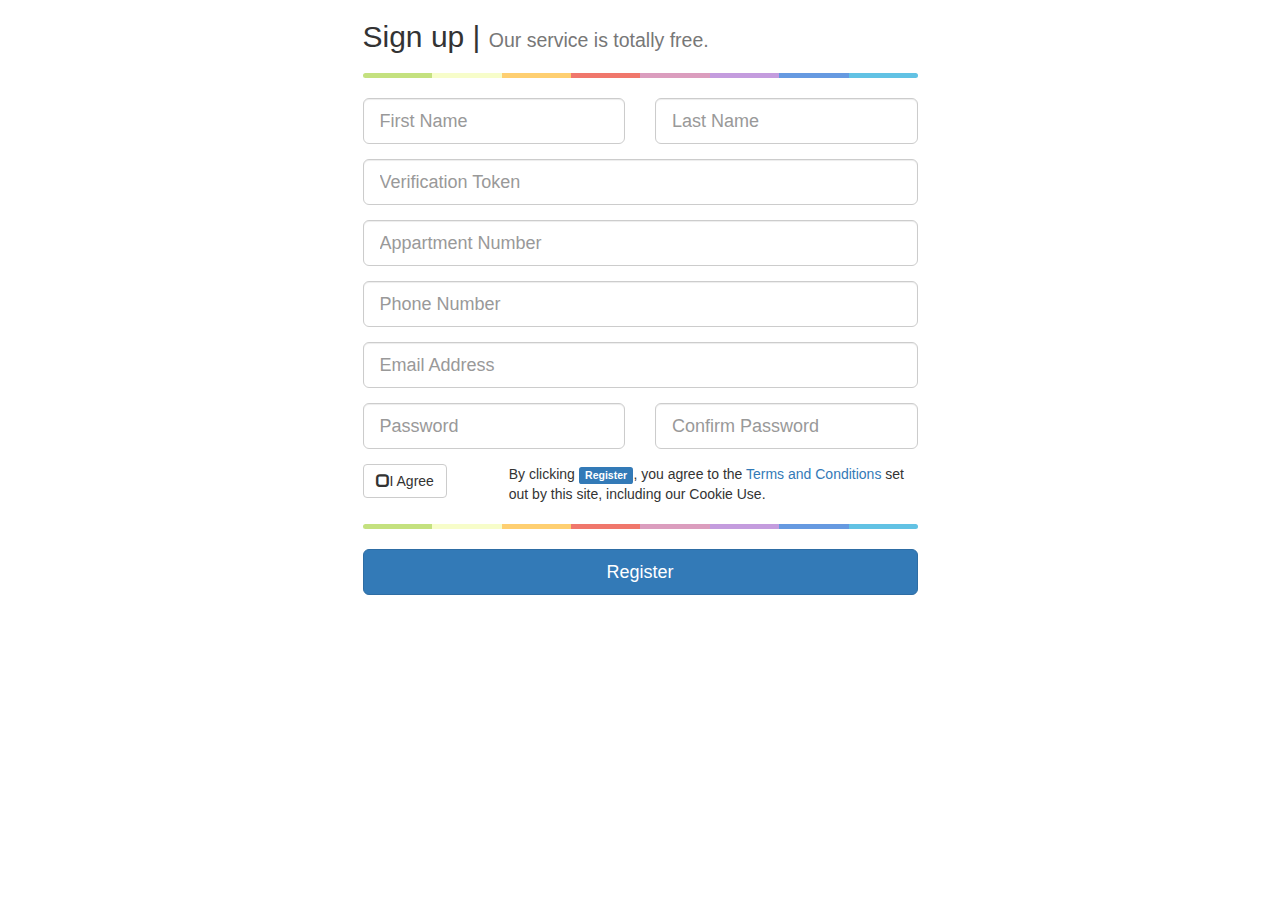
<file: Client/NeighboursCommunitySystem.Client/NeighboursCommunitySystem.Client/register.html>
﻿<!DOCTYPE html>
<html>
<head>
    <title></title>
    <meta charset="utf-8" />
    <link rel="stylesheet" type="text/css" href="sources/libs/bootstrap/Content/bootstrap.min.css">
    
    <!--TODO: Export to CSS file and reference it here-->
    <style>
        .colorgraph {
            height: 5px;
            border-top: 0;
            background: #c4e17f;
            border-radius: 5px;
            background-image: -webkit-linear-gradient(left, #c4e17f, #c4e17f 12.5%, #f7fdca 12.5%, #f7fdca 25%, #fecf71 25%, #fecf71 37.5%, #f0776c 37.5%, #f0776c 50%, #db9dbe 50%, #db9dbe 62.5%, #c49cde 62.5%, #c49cde 75%, #669ae1 75%, #669ae1 87.5%, #62c2e4 87.5%, #62c2e4);
            background-image: -moz-linear-gradient(left, #c4e17f, #c4e17f 12.5%, #f7fdca 12.5%, #f7fdca 25%, #fecf71 25%, #fecf71 37.5%, #f0776c 37.5%, #f0776c 50%, #db9dbe 50%, #db9dbe 62.5%, #c49cde 62.5%, #c49cde 75%, #669ae1 75%, #669ae1 87.5%, #62c2e4 87.5%, #62c2e4);
            background-image: -o-linear-gradient(left, #c4e17f, #c4e17f 12.5%, #f7fdca 12.5%, #f7fdca 25%, #fecf71 25%, #fecf71 37.5%, #f0776c 37.5%, #f0776c 50%, #db9dbe 50%, #db9dbe 62.5%, #c49cde 62.5%, #c49cde 75%, #669ae1 75%, #669ae1 87.5%, #62c2e4 87.5%, #62c2e4);
            background-image: linear-gradient(to right, #c4e17f, #c4e17f 12.5%, #f7fdca 12.5%, #f7fdca 25%, #fecf71 25%, #fecf71 37.5%, #f0776c 37.5%, #f0776c 50%, #db9dbe 50%, #db9dbe 62.5%, #c49cde 62.5%, #c49cde 75%, #669ae1 75%, #669ae1 87.5%, #62c2e4 87.5%, #62c2e4);
        }
    </style>
</head>
<body>
    <div class="container">
        <div class="row">
            <div class="col-xs-12 col-sm-8 col-md-6 col-sm-offset-2 col-md-offset-3">
                <form role="form">
                    <h2>Sign up | <small> Our service is totally free.</small></h2>
                    <hr class="colorgraph">
                    <div class="row">
                        <div class="col-xs-12 col-sm-6 col-md-6">
                            <div class="form-group">
                                <input type="text" name="first_name" id="first_name" class="form-control input-lg" placeholder="First Name" tabindex="1">
                            </div>
                        </div>
                        <div class="col-xs-12 col-sm-6 col-md-6">
                            <div class="form-group">
                                <input type="text" name="last_name" id="last_name" class="form-control input-lg" placeholder="Last Name" tabindex="2">
                            </div>
                        </div>
                    </div>
                    <div class="form-group">
                        <input type="text" name="verification_token" id="verification_token" class="form-control input-lg" placeholder="Verification Token" tabindex="3">
                    </div>
                    <div class="form-group">
                        <input type="text" name="appartment_number" id="appartment_number" class="form-control input-lg" placeholder="Appartment Number" tabindex="5">
                    </div>
                    <div class="form-group">
                        <input type="text" name="phone_number" id="phone_number" class="form-control input-lg" placeholder="Phone Number" tabindex="6">
                    </div>
                    <div class="form-group">
                        <input type="email" name="email" id="email" class="form-control input-lg" placeholder="Email Address" tabindex="7">
                    </div>
                    <div class="row">
                        <div class="col-xs-12 col-sm-6 col-md-6">
                            <div class="form-group">
                                <input type="password" name="password" id="password" class="form-control input-lg" placeholder="Password" tabindex="8">
                            </div>
                        </div>
                        <div class="col-xs-12 col-sm-6 col-md-6">
                            <div class="form-group">
                                <input type="password" name="password_confirmation" id="password_confirmation" class="form-control input-lg" placeholder="Confirm Password" tabindex="9">
                            </div>
                        </div>
                    </div>
                    <div class="row">
                        <div class="col-xs-4 col-sm-3 col-md-3">
                            <span class="button-checkbox">
                                <button type="button" class="btn" data-color="info" tabindex="10">I Agree</button>
                                <input type="checkbox" name="t_and_c" id="t_and_c" class="hidden" value="1">
                            </span>
                        </div>
                        <div class="col-xs-8 col-sm-9 col-md-9">
                            By clicking <strong class="label label-primary">Register</strong>, you agree to the <a href="#" data-toggle="modal" data-target="#t_and_c_m" tabindex="11">Terms and Conditions</a> set out by this site, including our Cookie Use.
                        </div>
                    </div>

                    <hr class="colorgraph">
                    <div class="row">
                        <div class="col-xs-12 col-md-12"><input type="submit" value="Register" class="btn btn-primary btn-block btn-lg" tabindex="12"></div>
                    </div>
                </form>
            </div>
        </div>
        <!-- Modal -->
        <div class="modal fade" id="t_and_c_m" tabindex="-1" role="dialog" aria-labelledby="myModalLabel" aria-hidden="true">
            <div class="modal-dialog modal-lg">
                <div class="modal-content">
                    <div class="modal-header">
                        <button type="button" class="close" data-dismiss="modal" aria-hidden="true">×</button>
                        <h4 class="modal-title" id="myModalLabel">Terms & Conditions</h4>
                    </div>
                    <div class="modal-body">
                        <p>1. Lorem ipsum dolor sit amet, consectetur adipisicing elit. Similique, itaque, modi, aliquam nostrum at sapiente consequuntur natus odio reiciendis perferendis rem nisi tempore possimus ipsa porro delectus quidem dolorem ad.</p>
                        <p>2. Lorem ipsum dolor sit amet, consectetur adipisicing elit. Similique, itaque, modi, aliquam nostrum at sapiente consequuntur natus odio reiciendis perferendis rem nisi tempore possimus ipsa porro delectus quidem dolorem ad.</p>
                        <p>3. Lorem ipsum dolor sit amet, consectetur adipisicing elit. Similique, itaque, modi, aliquam nostrum at sapiente consequuntur natus odio reiciendis perferendis rem nisi tempore possimus ipsa porro delectus quidem dolorem ad.</p>
                        <p>4. Lorem ipsum dolor sit amet, consectetur adipisicing elit. Similique, itaque, modi, aliquam nostrum at sapiente consequuntur natus odio reiciendis perferendis rem nisi tempore possimus ipsa porro delectus quidem dolorem ad.</p>
                        <p>5. Lorem ipsum dolor sit amet, consectetur adipisicing elit. Similique, itaque, modi, aliquam nostrum at sapiente consequuntur natus odio reiciendis perferendis rem nisi tempore possimus ipsa porro delectus quidem dolorem ad.</p>
                        <p>6. Lorem ipsum dolor sit amet, consectetur adipisicing elit. Similique, itaque, modi, aliquam nostrum at sapiente consequuntur natus odio reiciendis perferendis rem nisi tempore possimus ipsa porro delectus quidem dolorem ad.</p>
                        <p>7. Lorem ipsum dolor sit amet, consectetur adipisicing elit. Similique, itaque, modi, aliquam nostrum at sapiente consequuntur natus odio reiciendis perferendis rem nisi tempore possimus ipsa porro delectus quidem dolorem ad.</p>
                    </div>
                    <div class="modal-footer">
                        <button type="button" class="btn btn-primary" data-dismiss="modal">I Agree</button>
                    </div>
                </div><!-- /.modal-content -->
            </div><!-- /.modal-dialog -->
        </div><!-- /.modal -->
    </div>

    <script src="sources/libs/bootstrap/Scripts/jquery-1.9.1.min.js"></script>
    <script src="sources/libs/bootstrap/Scripts/bootstrap.min.js"></script>

    <!--TODO: Export to JS file and reference it here-->
    <script>
        $(function () {
            $('.button-checkbox').each(function () {

                // Settings
                var $widget = $(this),
                    $button = $widget.find('button'),
                    $checkbox = $widget.find('input:checkbox'),
                    color = $button.data('color'),
                    settings = {
                        on: {
                            icon: 'glyphicon glyphicon-check'
                        },
                        off: {
                            icon: 'glyphicon glyphicon-unchecked'
                        }
                    };

                // Event Handlers
                $button.on('click', function () {
                    $checkbox.prop('checked', !$checkbox.is(':checked'));
                    $checkbox.triggerHandler('change');
                    updateDisplay();
                });
                $checkbox.on('change', function () {
                    updateDisplay();
                });

                // Actions
                function updateDisplay() {
                    var isChecked = $checkbox.is(':checked');

                    // Set the button's state
                    $button.data('state', (isChecked) ? "on" : "off");

                    // Set the button's icon
                    $button.find('.state-icon')
                        .removeClass()
                        .addClass('state-icon ' + settings[$button.data('state')].icon);

                    // Update the button's color
                    if (isChecked) {
                        $button
                            .removeClass('btn-default')
                            .addClass('btn-' + color + ' active');
                    }
                    else {
                        $button
                            .removeClass('btn-' + color + ' active')
                            .addClass('btn-default');
                    }
                }

                // Initialization
                function init() {

                    updateDisplay();

                    // Inject the icon if applicable
                    if ($button.find('.state-icon').length == 0) {
                        $button.prepend('<i class="state-icon ' + settings[$button.data('state')].icon + '"></i>');
                    }
                }
                init();
            });
        });
    </script>
</body>
</html>
</file>
